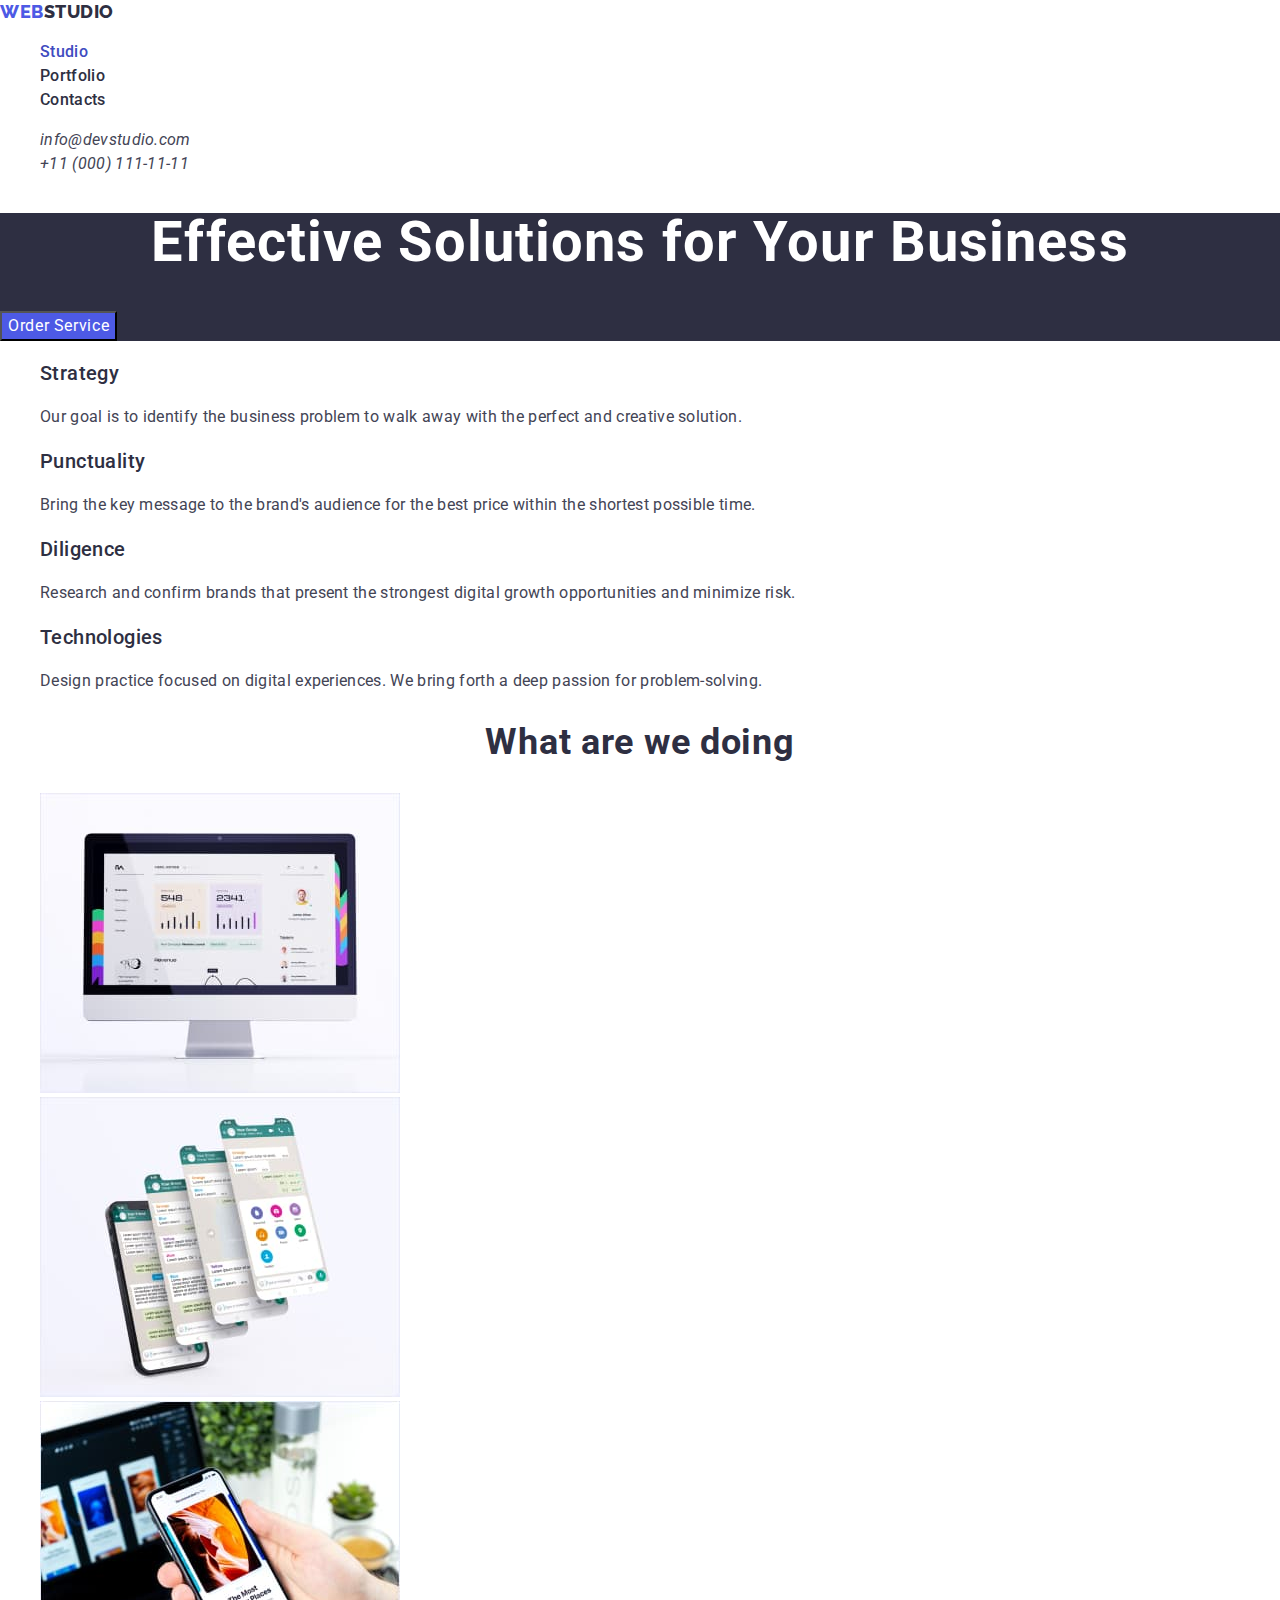
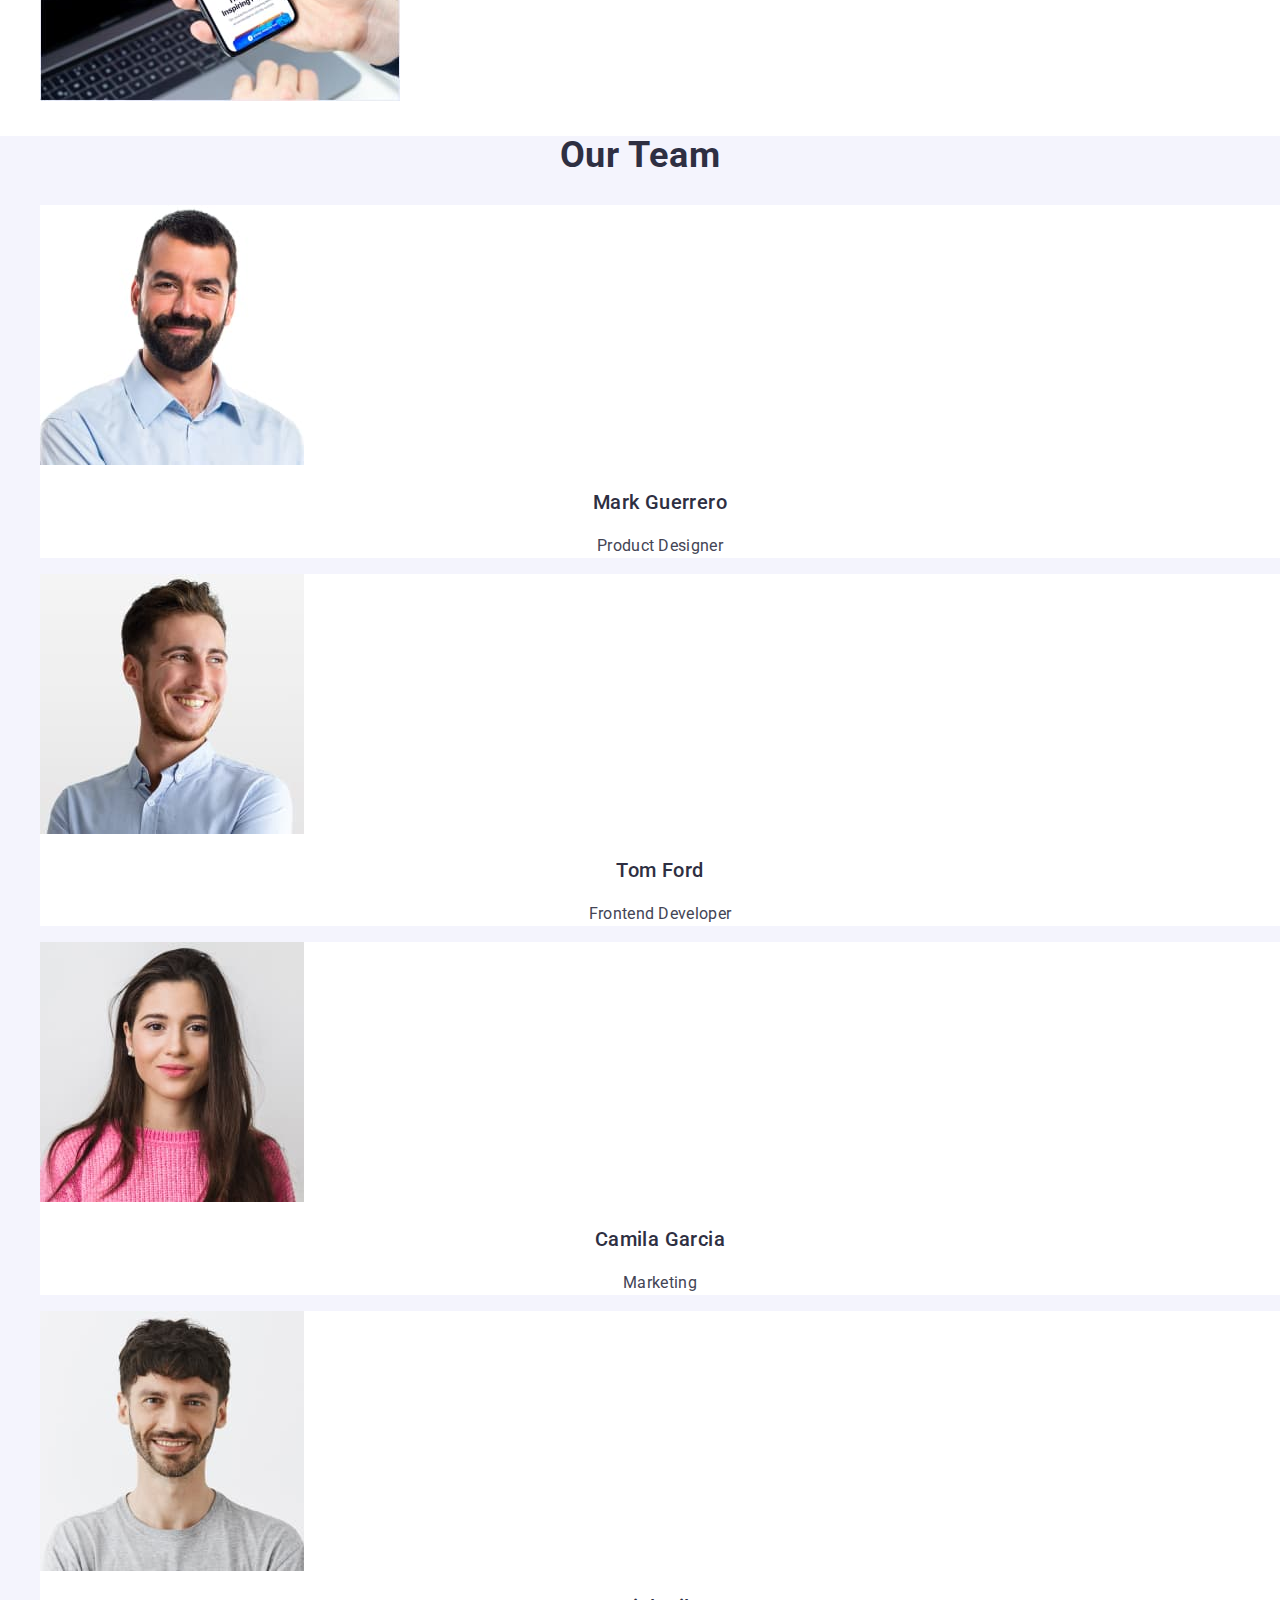
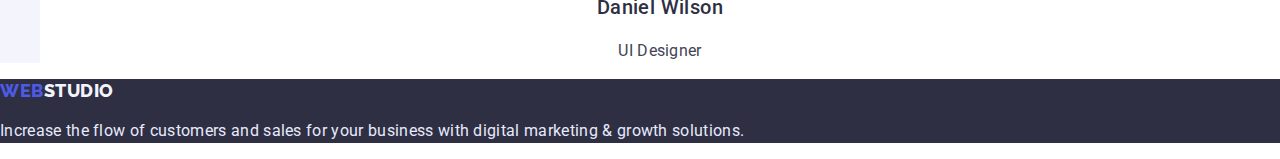
<file: index.html>
<!DOCTYPE html>
<html lang="en">
  <head>
    <meta charset="UTF-8" />
    <meta http-equiv="X-UA-Compatible" content="IE=edge" />
    <meta name="viewport" content="width=device-width, initial-scale=1.0" />

    <title>Studio</title>
    <!-- Icon -->
    <link rel="icon" href="./icon.jpg" type="image/jpg" />
    <!-- Modern-Normalize -->
    <link
      rel="stylesheet"
      href="https://cdnjs.cloudflare.com/ajax/libs/modern-normalize/1.0.0/modern-normalize.min.css"
    />
    <!-- Style -->
    <link rel="preconnect" href="https://fonts.googleapis.com" />
    <link rel="preconnect" href="https://fonts.gstatic.com" crossorigin />
    <link
      href="https://fonts.googleapis.com/css2?family=Raleway:wght@800&family=Roboto:wght@400;500;700&display=swap"
      rel="stylesheet"
    />
    <link rel="stylesheet" href="./css/style.css" />
  </head>
  <body>
    <!-- Header -->
    <header class="header">
      <nav class="header-nav">
        <a class="link logo" href="./index.html"
          >Web<span class="part-logo-header">Studio</span></a
        >
        <ul class="header list">
          <li><a class="nav link current" href="./index.html">Studio</a></li>
          <li>
            <a class="nav link" href="./portfolio.html">Portfolio</a>
          </li>
          <li><a class="nav link" href="">Contacts</a></li>
        </ul>
      </nav>

      <!-- Contacts -->
      <address>
        <ul class="list contacts">
          <li>
            <a class="contact link" href="mailto:info@devstudio.com"
              >info@devstudio.com</a
            >
          </li>
          <li>
            <a class="contact link" href="tel:+110001111111"
              >+11 (000) 111-11-11</a
            >
          </li>
        </ul>
      </address>
    </header>

    <!-- Main content -->
    <main>
      <!-- Hero section -->
      <section class="hero">
        <h1 class="section-title">Effective Solutions for Your Business</h1>
        <button class="btn btn-primary" type="button">Order Service</button>
      </section>

      <!-- Section1: Featuress -->
      <section class="featuress">
        <h2 class="section-title">Featuress</h2>
        <ul class="list">
          <li>
            <h3 class="list-title">Strategy</h3>
            <p class="text">
              Our goal is to identify the business problem to walk away with the
              perfect and creative solution.
            </p>
          </li>
          <li>
            <h3 class="list-title">Punctuality</h3>
            <p class="text">
              Bring the key message to the brand's audience for the best price
              within the shortest possible time.
            </p>
          </li>
          <li>
            <h3 class="list-title">Diligence</h3>
            <p class="text">
              Research and confirm brands that present the strongest digital
              growth opportunities and minimize risk.
            </p>
          </li>
          <li>
            <h3 class="list-title">Technologies</h3>
            <p class="text">
              Design practice focused on digital experiences. We bring forth a
              deep passion for problem-solving.
            </p>
          </li>
        </ul>
      </section>

      <!-- Section2: Example -->
      <section class="example">
        <h2 class="section-title">What are we doing</h2>
        <ul class="list">
          <li>
            <img
              src="./images/index/img-first.jpg"
              alt="Website dashboard on the computer"
              width="360"
              height="300"
            />
          </li>
          <li>
            <img
              src="./images/index/img-second.jpg"
              alt="Display of the program on the phone"
              width="360"
              height="300"
            />
          </li>
          <li>
            <img
              src="./images/index/img-third.jpg"
              alt="Website on telephone and computer"
              width="360"
              height="300"
            />
          </li>
        </ul>
      </section>

      <!-- Section3: Team -->
      <section class="team">
        <h2 class="section-title">Our Team</h2>
        <ul class="team-cards list">
          <li class="card">
            <img
              src="./images/index/mark-guerrero.jpg"
              alt="Photo Mark Guerrero"
              width="264"
              height="260"
            />
            <h3 class="card-title">Mark Guerrero</h3>
            <p class="text desc">Product Designer</p>
          </li>
          <li class="card">
            <img
              src="./images/index/tom-ford.jpg"
              alt="Photo Tom Ford"
              width="264"
              height="260"
            />
            <h3 class="card-title">Tom Ford</h3>
            <p class="text desc">Frontend Developer</p>
          </li>
          <li class="card">
            <img
              src="./images/index/camila-garcia.jpg"
              alt=" Photo Camila Garcia"
              width="264"
              height="260"
            />
            <h3 class="card-title">Camila Garcia</h3>
            <p class="text desc">Marketing</p>
          </li>
          <li class="card">
            <img
              src="./images/index/daniel-wilson.jpg"
              alt="Photo Daniel Wilson"
              width="264"
              height="260"
            />
            <h3 class="card-title">Daniel Wilson</h3>
            <p class="text desc">UI Designer</p>
          </li>
        </ul>
      </section>
    </main>

    <!-- Footer -->
    <footer class="footer">
      <a class="logo link" href="./index.html"
        >Web<span class="part-logo-footer">Studio</span></a
      >
      <p class="text">
        Increase the flow of customers and sales for your business with digital
        marketing & growth solutions.
      </p>
    </footer>
  </body>
</html>
</file>
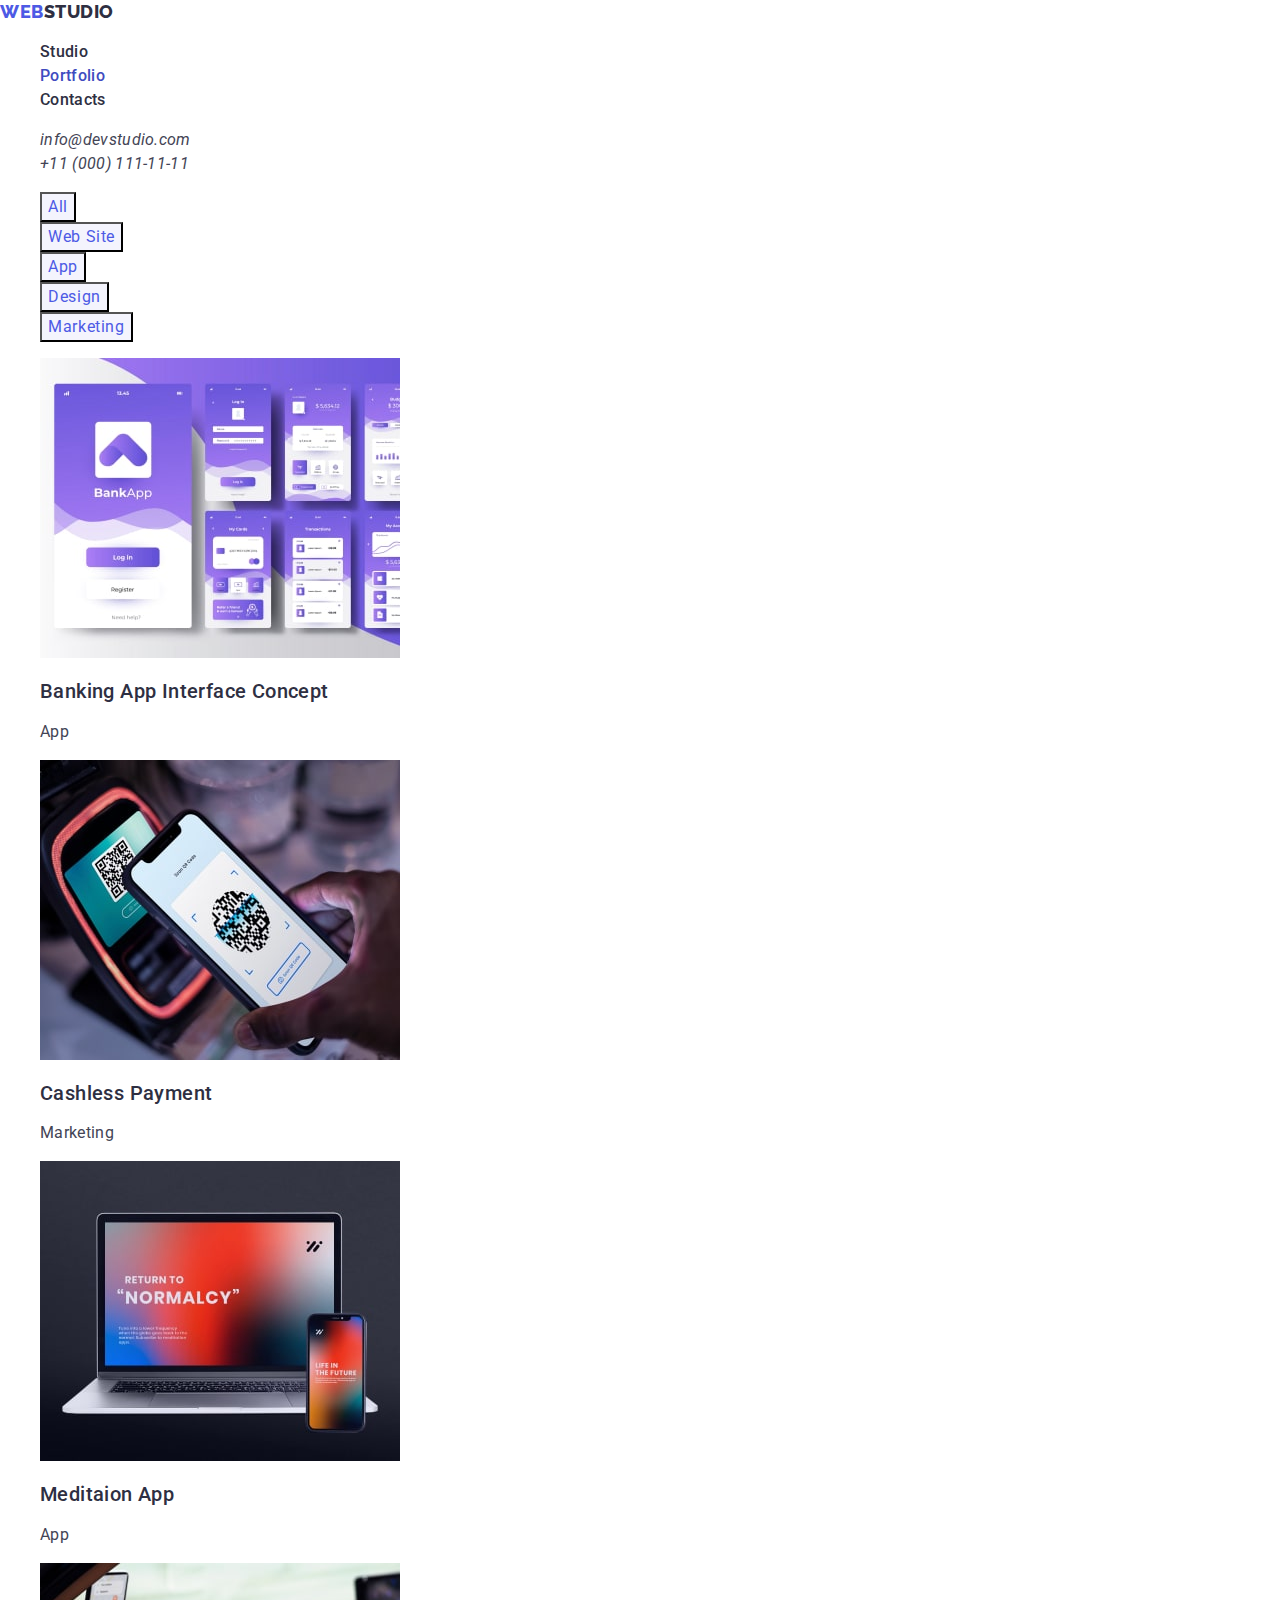
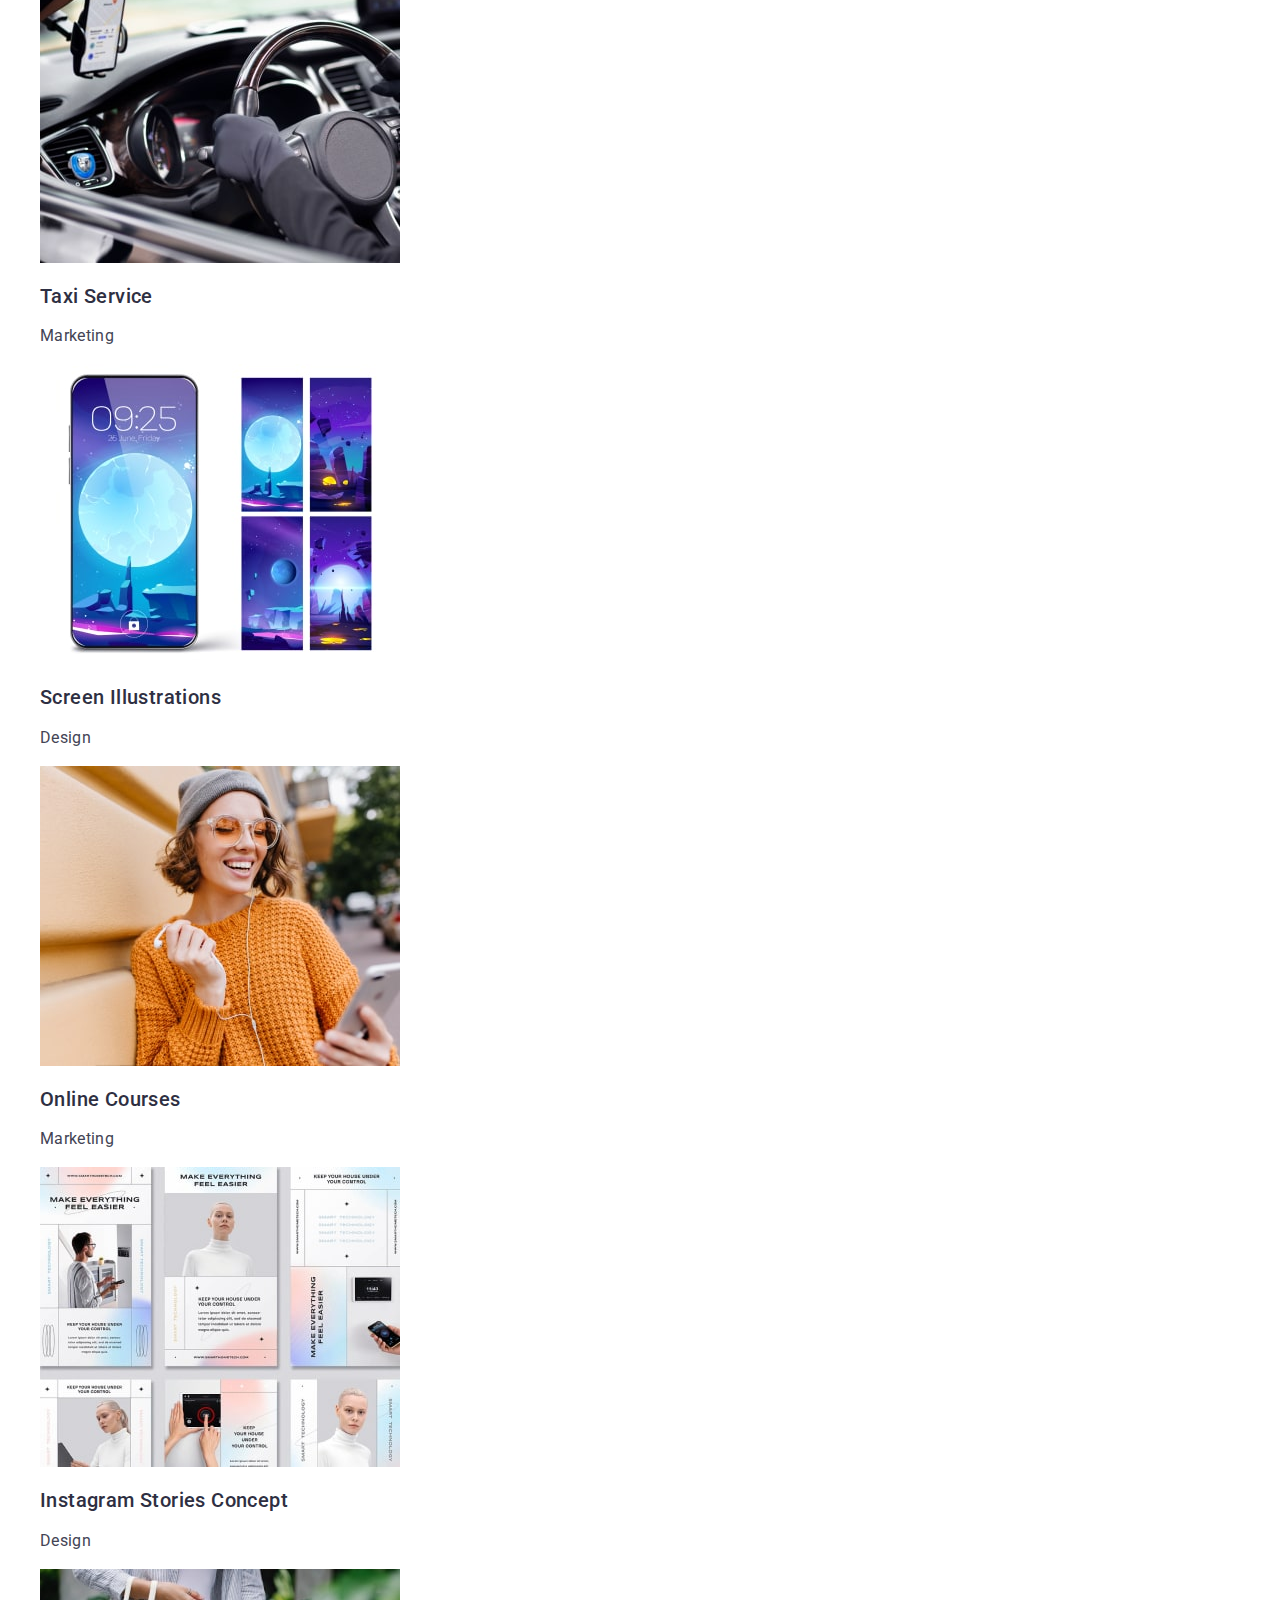
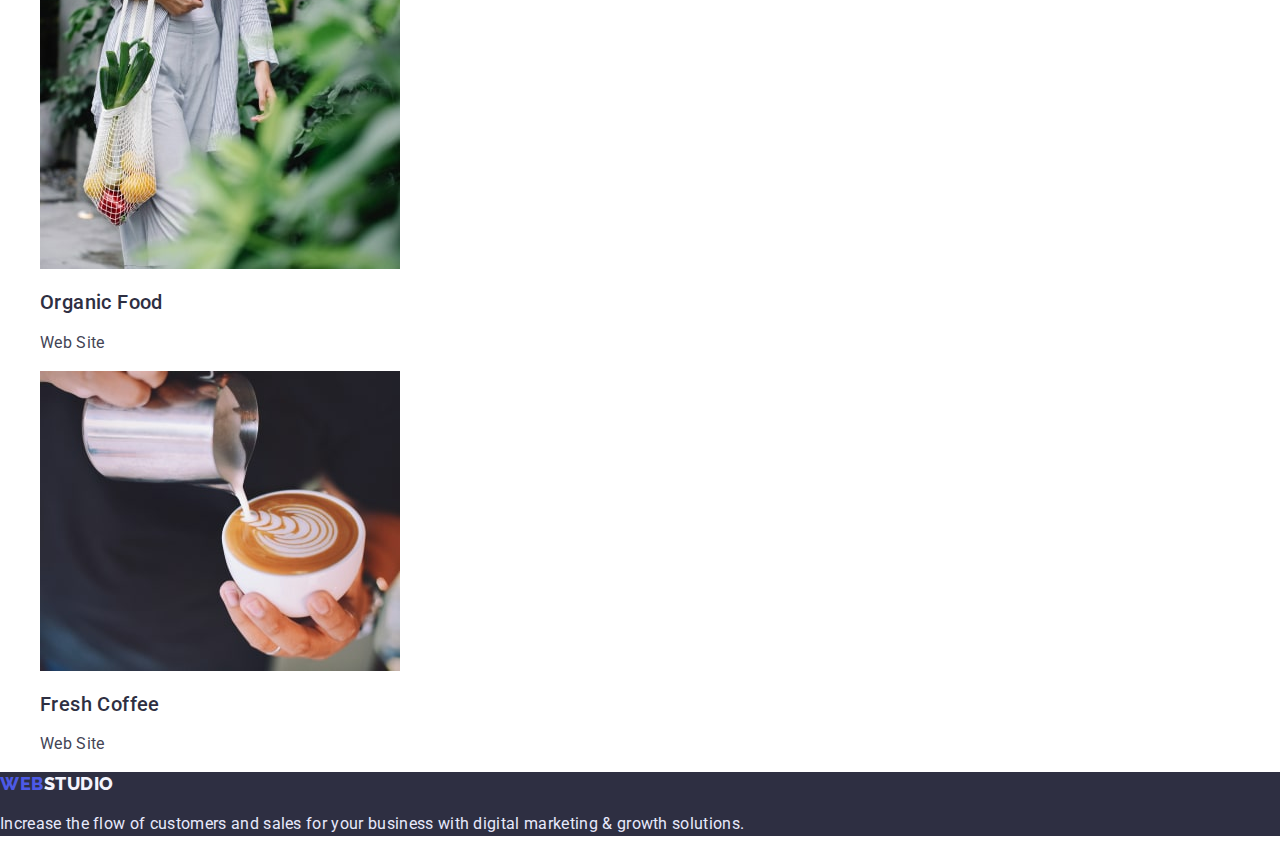
<file: portfolio.html>
<!DOCTYPE html>
<html lang="en">
  <head>
    <meta charset="UTF-8" />
    <meta http-equiv="X-UA-Compatible" content="IE=edge" />
    <meta name="viewport" content="width=device-width, initial-scale=1.0" />

    <title>Studio</title>
    <!-- Icon -->
    <link rel="icon" href="./icon.jpg" type="image/jpg" />
    <!-- Modern-Normalize -->
    <link
      rel="stylesheet"
      href="https://cdnjs.cloudflare.com/ajax/libs/modern-normalize/1.0.0/modern-normalize.min.css"
    />
    <!-- Style -->
    <link rel="preconnect" href="https://fonts.googleapis.com" />
    <link rel="preconnect" href="https://fonts.gstatic.com" crossorigin />
    <link
      href="https://fonts.googleapis.com/css2?family=Raleway:wght@800&family=Roboto:wght@400;500;700&display=swap"
      rel="stylesheet"
    />
    <link rel="stylesheet" href="./css/style.css" />
  </head>
  <body>
    <!-- Header -->
    <header class="header">
      <!-- Navigation -->
      <nav>
        <a class="link logo" href="./index.html"
          >Web<span class="part-logo-header">Studio</span></a
        >
        <ul class="list">
          <li><a class="nav link" href="./index.html">Studio</a></li>
          <li>
            <a class="nav link current" href="./portfolio.html">Portfolio</a>
          </li>
          <li><a class="nav link" href="">Contacts</a></li>
        </ul>
      </nav>

      <!-- Contacts -->
      <address>
        <ul class="list contacts">
          <li>
            <a class="contact link" href="mailto:info@devstudio.com"
              >info@devstudio.com</a
            >
          </li>
          <li>
            <a class="contact link" href="tel:+110001111111"
              >+11 (000) 111-11-11</a
            >
          </li>
        </ul>
      </address>
    </header>

    <!-- Main content -->
    <main>
      <section class="portfolio">
        <h1 class="section-title">Portfolio</h1>
        <ul class="list filter-btns">
          <li><button class="btn" type="button">All</button></li>
          <li><button class="btn" type="button">Web Site</button></li>
          <li><button class="btn" type="button">App</button></li>
          <li><button class="btn" type="button">Design</button></li>
          <li><button class="btn" type="button">Marketing</button></li>
        </ul>

        <ul class="example-cards list">
          <li class="card">
            <a class="link" href="#">
              <img
                src="./images/portfolio/banking-app-Interface-concept.jpg"
                alt="Banking App Interface Concept"
                width="360"
                height="300"
              />
              <h2 class="card-title">Banking App Interface Concept</h2>
              <p class="text desc">App</p>
            </a>
          </li>
          <li class="card">
            <a class="link" href="#">
              <img
                src="./images/portfolio/cashless-payment.jpg"
                alt="Cashless Payment"
                width="360"
                height="300"
              />
              <h2 class="card-title">Cashless Payment</h2>
              <p class="text desc">Marketing</p>
            </a>
          </li>
          <li class="card">
            <a class="link" href="#">
              <img
                src="./images/portfolio/meditaion-app.jpg"
                alt="Meditaion App"
                width="360"
                height="300"
              />
              <h2 class="card-title">Meditaion App</h2>
              <p class="text desc">App</p>
            </a>
          </li>
          <li class="card">
            <a class="link" href="#">
              <img
                src="./images/portfolio/taxi-service.jpg"
                alt="Taxi Service"
                width="360"
                height="300"
              />
              <h2 class="card-title">Taxi Service</h2>
              <p class="text desc">Marketing</p>
            </a>
          </li>
          <li class="card">
            <a class="link" href="#">
              <img
                src="./images/portfolio/screen-illustrations.jpg"
                alt="Screen Illustrations"
                width="360"
                height="300"
              />
              <h2 class="card-title">Screen Illustrations</h2>
              <p class="text desc">Design</p>
            </a>
          </li>
          <li class="card">
            <a class="link" href="#">
              <img
                src="./images/portfolio/online-courses.jpg"
                alt="Online Courses"
                width="360"
                height="300"
              />
              <h2 class="card-title">Online Courses</h2>
              <p class="text desc">Marketing</p>
            </a>
          </li>
          <li class="card">
            <a class="link" href="#">
              <img
                src="./images/portfolio/instagram-stories-concept.jpg"
                alt="Instagram Stories Concept"
                width="360"
                height="300"
              />
              <h2 class="card-title">Instagram Stories Concept</h2>
              <p class="text desc">Design</p>
            </a>
          </li>
          <li class="card">
            <a class="link" href="#">
              <img
                src="./images/portfolio/organic-food.jpg"
                alt="Organic Food"
                width="360"
                height="300"
              />
              <h2 class="card-title">Organic Food</h2>
              <p class="text desc">Web Site</p>
            </a>
          </li>
          <li class="card">
            <a class="link" href="#">
              <img
                src="./images/portfolio/fresh-coffee.jpg"
                alt="Fresh Coffee"
                width="360"
                height="300"
              />
              <h2 class="card-title">Fresh Coffee</h2>
              <p class="text desc">Web Site</p>
            </a>
          </li>
        </ul>
      </section>
    </main>

    <!-- Footer -->
    <footer class="footer">
      <a class="logo link" href="./index.html"
        >Web<span class="part-logo-footer">Studio</span></a
      >
      <p class="text">
        Increase the flow of customers and sales for your business with digital
        marketing & growth solutions.
      </p>
    </footer>
  </body>
</html>
</file>
<file: css/style.css>
/* general style */
/* Colors:
#4D5AE5 - Primary brand
#404BBF - Pressed state
#2E2F42 - Dark (Overlays Shadows Headings)
#31D0AA - Success 
     graduation: opacity: 0.75; 
     opacity: 0.5; 
     rgba(49, 208, 170, 0.1) - 10%;  
#434455 - Body text
#8E8F99 - Subtle Text
#E7E9FC - Accent
#F4F4FD - Light mode
#FFFFFF - Background color (text button, hero title)
rgba(46, 47, 66, 0.4) - Modal overlay
rgba(46, 47, 66, 0.7) - Hero background
 */

:root {
    --body-text-color: #434455;
    --primary-brand-color: #4D5AE5;
    --dark-color: #2E2F42;
    --pressed-state-color: #404BBF;
    --white-color: #FFFFFF;
    --light-mode-color: #F4F4FD;
    --accent-color: #E7E9FC;
}

body {
    color: var(--body-text-color);
    background-color: var(--white-color);
    font-family: Roboto, sans-serif;
    font-weight: 500;
}

.text {
    font-weight: 400;
    font-size: 16px;
    line-height: 1.5;
    letter-spacing: 0.02em;
}

.list {
    list-style: none;
}

.link {
    text-decoration: none;
}

.link.logo {
    color: var(--primary-brand-color);

    font-family: Raleway, sans-serif;
    font-weight: 800;
    font-size: 18px;
    line-height: 1.33;
    letter-spacing: 0.03em;
    text-transform: uppercase;
}

.btn {
    cursor: pointer;
    font-family: inherit;

    font-size: 16px;
    line-height: 1.5;
    align-items: center;
    letter-spacing: 0.04em;
}

.section-title {
    color: var(--dark-color);

    font-size: 36px;
    line-height: 1.11;
    text-align: center;
    letter-spacing: 0.02em;
}

.card-title,
.list-title {
    color: var(--dark-color);

    font-weight: 500;
    font-size: 20px;
    line-height: 1.2;
    letter-spacing: 0.02em;
}

.card .desc {
    color: var(--body-text-color);
}

/* Header */

.header {
    background-color: var(--white-color);
}

.part-logo-header {
    color: var(--dark-color);
}

.nav.link {
    color: var(--dark-color);

    font-size: 16px;
    line-height: 1.5;
    letter-spacing: 0.02em;
}

.nav.link:hover,
.nav.link:focus {
    color: var(--pressed-state-color);
}

.contact {
    color: var(--body-text-color);

    font-weight: 400;
    font-size: 16px;
    line-height: 1.5;
    letter-spacing: 0.02em;
}

.contact.link:hover,
.contact.link:focus {
    color: var(--pressed-state-color);
}

.link.current {
    color: var(--pressed-state-color);
}

/* Footer */

.footer {
    background-color: var(--dark-color);
}

.part-logo-footer {
    color: var(--light-mode-color);
}

.footer .text {
    color: var(--accent-color);
}

/* Main page style (index.html) */
/* Hero */

.hero {
    background-color: var(--dark-color);
}

.hero .section-title {
    color: var(--white-color);

    font-size: 56px;
    line-height: 1.07;
    text-align: center;
    letter-spacing: 0.02em;
}

.hero .btn {
    color: var(--white-color);
    background-color: var(--primary-brand-color);
}

.hero .btn:hover,
.hero .btn:focus {
    color: var(--white-color);
    background-color: var(--pressed-state-color);
}

/* Titles: "Section1: Featuress" and "Section2: Example" and "Section3: Team"  */

.featuress .section-title {
    display: none;
}

/* Section3: Team */

.team {
    background-color: var(--light-mode-color);
}

.team-cards .card-title,
.team-cards .desc {
    text-align: center;
}

.team-cards .card {
    background-color: var(--white-color);
}

/* Portfolio page style */

.portfolio .section-title {
    display: none;
}

/* Buttons */

.filter-btns .btn {
    color: var(--primary-brand-color);
    background-color: var(--light-mode-color);
}

.filter-btns .btn:hover,
.filter-btns .btn:focus {
    color: var(--white-color);
    background-color: var(--pressed-state-color);
}
</file>
